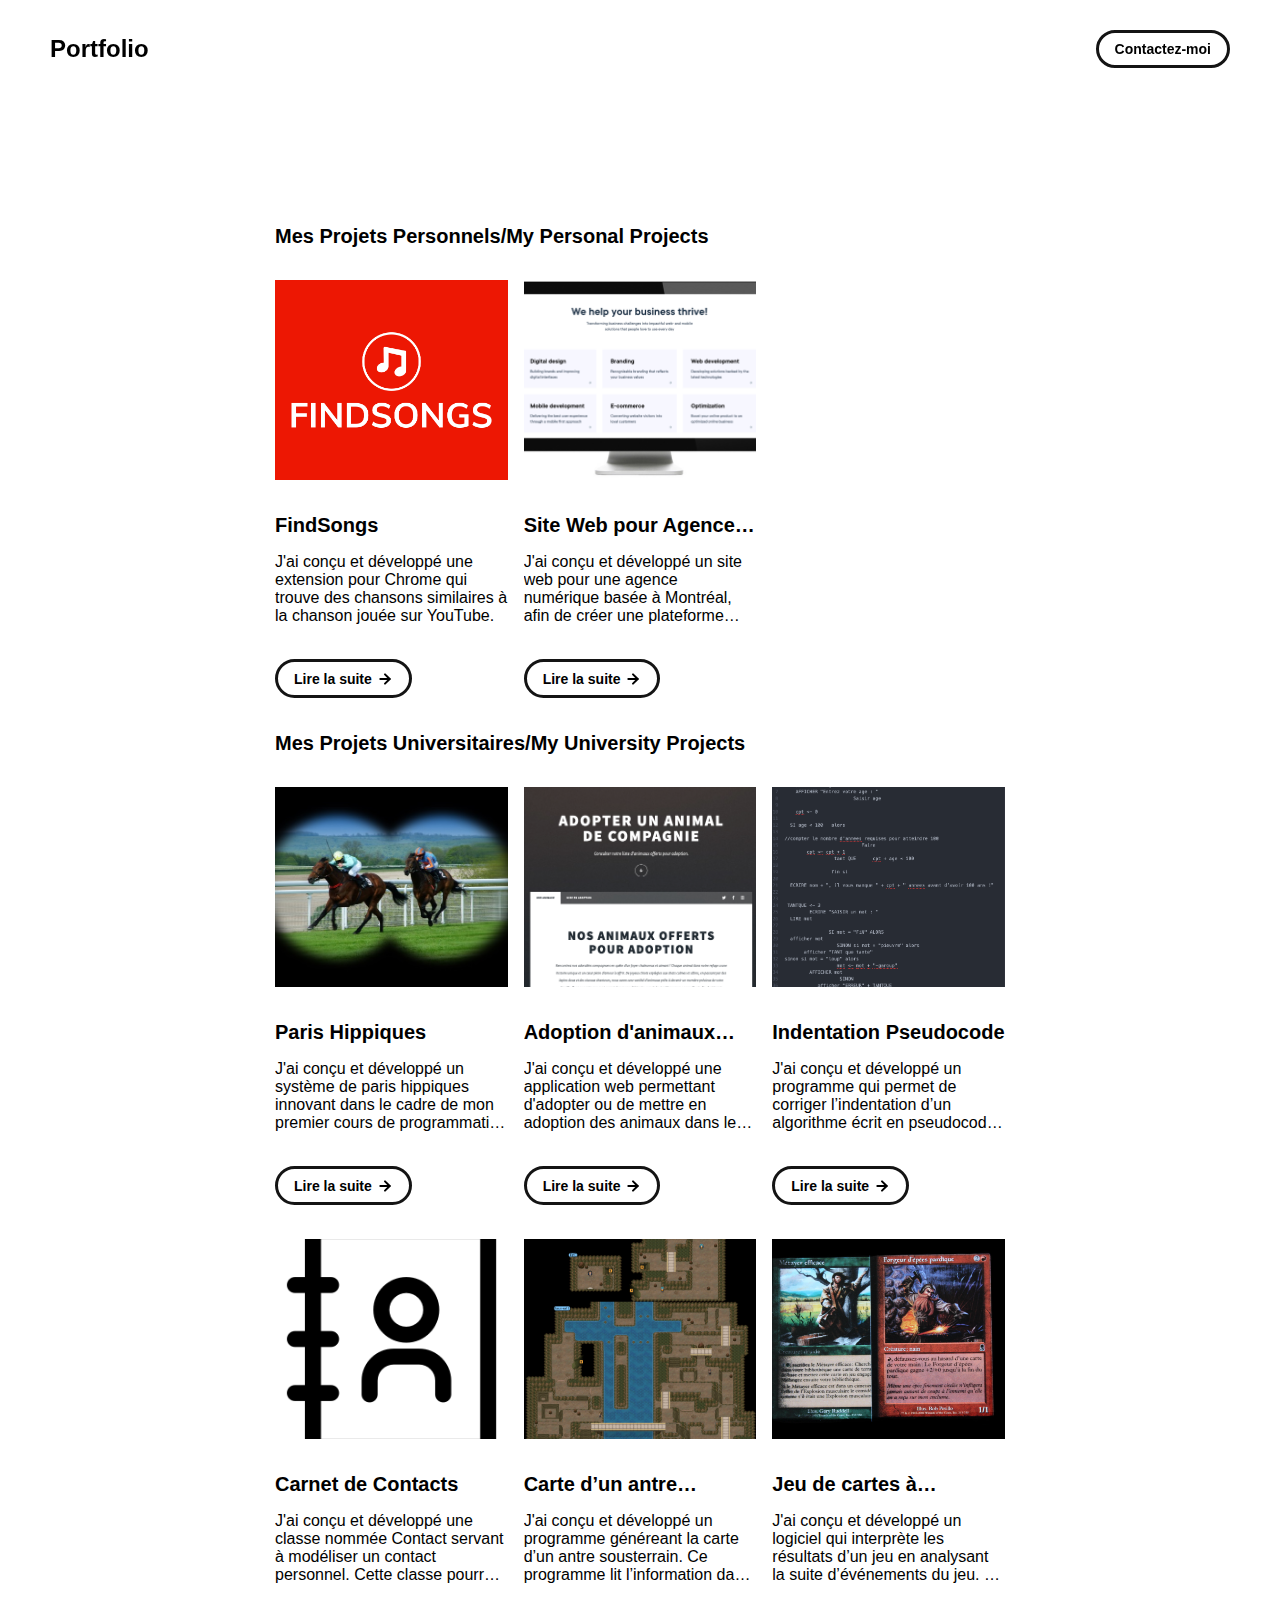
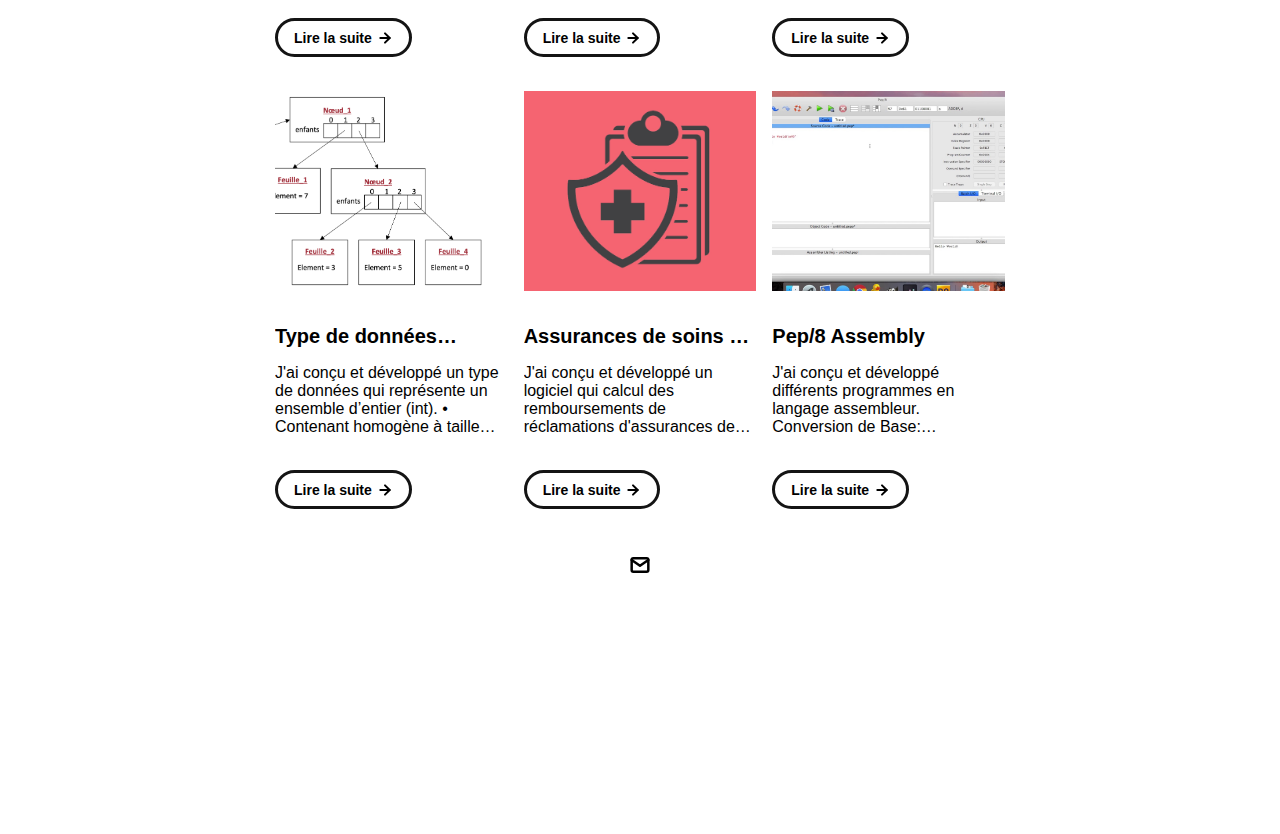
<file: index.html>
<!DOCTYPE html>
<html lang="en">
	<head>
		<meta charset="utf-8">

    <link rel="icon" href="./assets/images/1311.png" />
		<title>Imad's Portfolio</title>
    <meta name="description" content="Imad">
    <meta name="viewport" content="width=device-width, initial-scale=1" />

		<link rel="stylesheet" href="./css/layout.css">
    <link rel="stylesheet" href="./css/typography.css">
    <link rel="stylesheet" href="./css/utilities.css">

		<script defer src="./js/script.js"></script>
	</head>
	<body>
    <!-- NAVBAR -->
    <div class="navbar">
      <a class="nav-title-link" href="./index.html">
        <span class="nav-title">Portfolio</span>
        <a class="button" href="mailto:imad.shakerr@gmail.com">
          <span class="button-text">Contactez-moi</span>
        </a>
      </a>
    </div>

    <!-- MAIN PAGE CONTENT -->
    <div id="main-content">


      <!-- PROJECTS SCHOOL/ MY WORK SECTION -->
      <div id="my-personal-work-section">
        <span class="subheader-text">Mes Projets Personnels/My Personal Projects</span>
        <a href="#my-personal-work-section"></a>


        <div class="projects-container">
          <div class="project-card">
            <img src="./assets/images/findsongs-logo.png" class="project-image">
            <div class="project-card-text-container">
              <div class="subheader-text project-title">FindSongs</div>
              <div class="body-text project-card-text">J'ai conçu et développé une extension pour Chrome qui trouve des chansons similaires à la chanson jouée sur YouTube.
              </div>
            </div>
            <a class="button" href="./project-pages/FindSongs.html">
              <span class="button-text">Lire la suite</span>
              <image src="./assets/icons/arrow-right.svg" class="right-arrow-icon"/>
            </a>
          </div>

          <div class="project-card">
            <img src="./assets/images/desktopversion.png" class="project-image">
            <div class="project-card-text-container">
              <div class="subheader-text project-title">Site Web pour Agence Web</div>
              <div class="body-text project-card-text">J'ai conçu et développé un site web pour une agence numérique basée à Montréal, afin de créer une plateforme intuitive et réactive, tout en respectant les besoins spécifiques du client en termes d'UX/UI et de performance.
              </div>
            </div>
            <a class="button" href="./project-pages/WebAgency.html">
              <span class="button-text">Lire la suite</span>
              <image src="./assets/icons/arrow-right.svg" class="right-arrow-icon"/>
            </a>
          </div>

      <!-- PROJECTS SCHOOL/ MY WORK SECTION -->
      <div id="my-work-section">
        <span class="subheader-text">Mes Projets Universitaires/My University Projects</span>
        <!-- Link to scroll to the section -->
        <a href="#my-work-section"></a>

        <div class="projects-container">
          <div class="project-card">
            <img src="./assets/images/desktop.jpeg" class="project-image">
            <div class="project-card-text-container">
              <div class="subheader-text project-title">Paris Hippiques</div>
              <div class="body-text project-card-text">J'ai conçu et développé un système de paris hippiques innovant dans le cadre de mon premier cours de programmation (INF1120).
              </div>
            </div>
            <a class="button" href="./project-pages/project-template.html">
              <span class="button-text">Lire la suite</span>
              <image src="./assets/icons/arrow-right.svg" class="right-arrow-icon"/>
            </a>
          </div>
          <div class="project-card">
            <img src="./assets/images/main%20page.png" class="project-image">
            <div class="project-card-text-container">
              <div class="subheader-text project-title">Adoption d'animaux Web App</div>
              <div class="body-text project-card-text">J'ai conçu et développé une application web permettant d'adopter ou de mettre en adoption des animaux dans le cadre de mon cours 'Introduction à la programmation Web'.
              </div>
            </div>
            <a class="button" href="./project-pages/project-template8.html">
              <span class="button-text">Lire la suite</span>
              <image src="./assets/icons/arrow-right.svg" class="right-arrow-icon"/>
            </a>
          </div>
          <div class="project-card">
            <img src="./assets/images/code.jpeg" class="project-image">
            <div class="project-card-text-container">
              <div class="subheader-text project-title">Indentation Pseudocode</div>
              <div class="body-text project-card-text">J'ai conçu et développé un programme qui permet de corriger l’indentation d’un algorithme écrit en pseudocode se trouvant dans un fichier texte. De plus, le programme permet de formater, soit en majuscules, soit en minuscules, tous les mots réservés du langage pseudocode.</div>
            </div>
            <a class="button" href="./project-pages/project-template1.html">
              <span class="button-text">Lire la suite</span>
              <image src="./assets/icons/arrow-right.svg" class="right-arrow-icon"/>
            </a>
          </div>
          <div class="project-card">
            <img src="./assets/images/sketchbook.jpeg" class="project-image">
            <div class="project-card-text-container">
              <div class="subheader-text project-title">Carnet de Contacts</div>
              <div class="body-text project-card-text">J'ai conçu et développé une classe nommée Contact servant à modéliser un contact personnel. Cette classe pourrait éventuellement servir dans une application de gestion d'un carnet de contacts personnels où l'on pourrait ajouter/supprimer/modifier des contacts, etc.</div>
            </div>
            <a class="button" href="./project-pages/project-template2.html">
              <span class="button-text">Lire la suite</span>
              <image src="./assets/icons/arrow-right.svg" class="right-arrow-icon"/>
            </a>
          </div>
          <div class="project-card">
            <img src="./assets/images/antre.jpeg" class="project-image">
            <div class="project-card-text-container">
              <div class="subheader-text project-title">Carte d’un antre sousterrain</div>
              <div class="body-text project-card-text">J'ai conçu et développé un programme généreant la carte d’un antre sousterrain. Ce programme lit l’information dans un fichier décrivant la taille des pièces à placer dans le sousterrain et ensuite place ces pièces aléatoirement. Le résultat est affiché à l’écran, à l’aide de caractères.</div>
            </div>
            <a class="button" href="./project-pages/project-template3.html">
              <span class="button-text">Lire la suite</span>
              <image src="./assets/icons/arrow-right.svg" class="right-arrow-icon"/>
            </a>
          </div>
          <div class="project-card">
            <img src="./assets/images/cartes.jpeg" class="project-image">
            <div class="project-card-text-container">
              <div class="subheader-text project-title">Jeu de cartes à collectionner (CCG)</div>
              <div class="body-text project-card-text">J'ai conçu et développé un logiciel qui interprète les résultats d’un jeu en analysant la suite d’événements du jeu. Le logiciel lit une suite d’événements dans un fichier qui décrit une partie d’un jeu de cartes de type CCG.</div>
            </div>
            <a class="button" href="./project-pages/project-template4.html">
              <span class="button-text">Lire la suite</span>
              <image src="./assets/icons/arrow-right.svg" class="right-arrow-icon"/>
            </a>
          </div>
          <div class="project-card">
            <img src="./assets/images/tda.jpeg" class="project-image">
            <div class="project-card-text-container">
              <div class="subheader-text project-title">Type de données abstraites, ensemble</div>
              <div class="body-text project-card-text">J'ai conçu et développé un type de données qui représente un ensemble d’entier (int). • Contenant homogène à taille variable.
                o Permet l’insertion et la suppression d’élément.
                • Chaque élément est unique.
                o Il n’y a pas de doublons.
                • Peut être consulté.
                o Taille.
                o Appartenance.
              </div>
            </div>
            <a class="button" href="./project-pages/project-template5.html">
              <span class="button-text">Lire la suite</span>
              <image src="./assets/icons/arrow-right.svg" class="right-arrow-icon"/>
            </a>
          </div>
          <div class="project-card">
            <img src="./assets/images/assurance.jpeg" class="project-image">
            <div class="project-card-text-container">
              <div class="subheader-text project-title">Assurances de soins de santé</div>
              <div class="body-text project-card-text">J'ai conçu et développé un logiciel qui calcul des remboursements de réclamations d'assurances de soins de santé.
              </div>
            </div>
            <a class="button" href="./project-pages/project-template6.html">
              <span class="button-text">Lire la suite</span>
              <image src="./assets/icons/arrow-right.svg" class="right-arrow-icon"/>
            </a>
          </div>
          <div class="project-card">
            <img src="./assets/images/assembly.jpeg" class="project-image">
            <div class="project-card-text-container">
              <div class="subheader-text project-title">Pep/8 Assembly</div>
              <div class="body-text project-card-text">J'ai conçu et développé différents programmes en langage assembleur. Conversion de Base: Conception d'un programme qui fait la conversion d'un nombre entier décimal positif en sa représentation dans une base X. La base spécifiée X peut être entre 2 et 36. Le programme retourne un texte correspondant à la représentation de ce nombre en base spécifiée.
                Carré Magique: Conception d'un programme qui
                a) Lit un nombre n : taille de matrice n x n. Valide n : une valeur positive de 2 à 10.
                b) Saisit les valeurs de 1 à n dans un ordre quelconque. L’ordre d’entrée des valeurs définie le positionnement des valeurs dans le carré.
                c) Vérifie si le carré avec les valeurs saisies représente le carré magique
              </div>
            </div>
            <a class="button" href="./project-pages/project-template7.html">
              <span class="button-text">Lire la suite</span>
              <image src="./assets/icons/arrow-right.svg" class="right-arrow-icon"/>
            </a>
          </div>
        </div>
      </div>
    </div>

    <!-- FOOTER -->
    <div id="footer">
      <a class="icon-link" href="mailto:imad.shakerr@gmail.com">
        <image src="./assets/icons/mail.svg" class="footer-icon"/>
      </a>
    </div>

	</body>
</html>
</file>
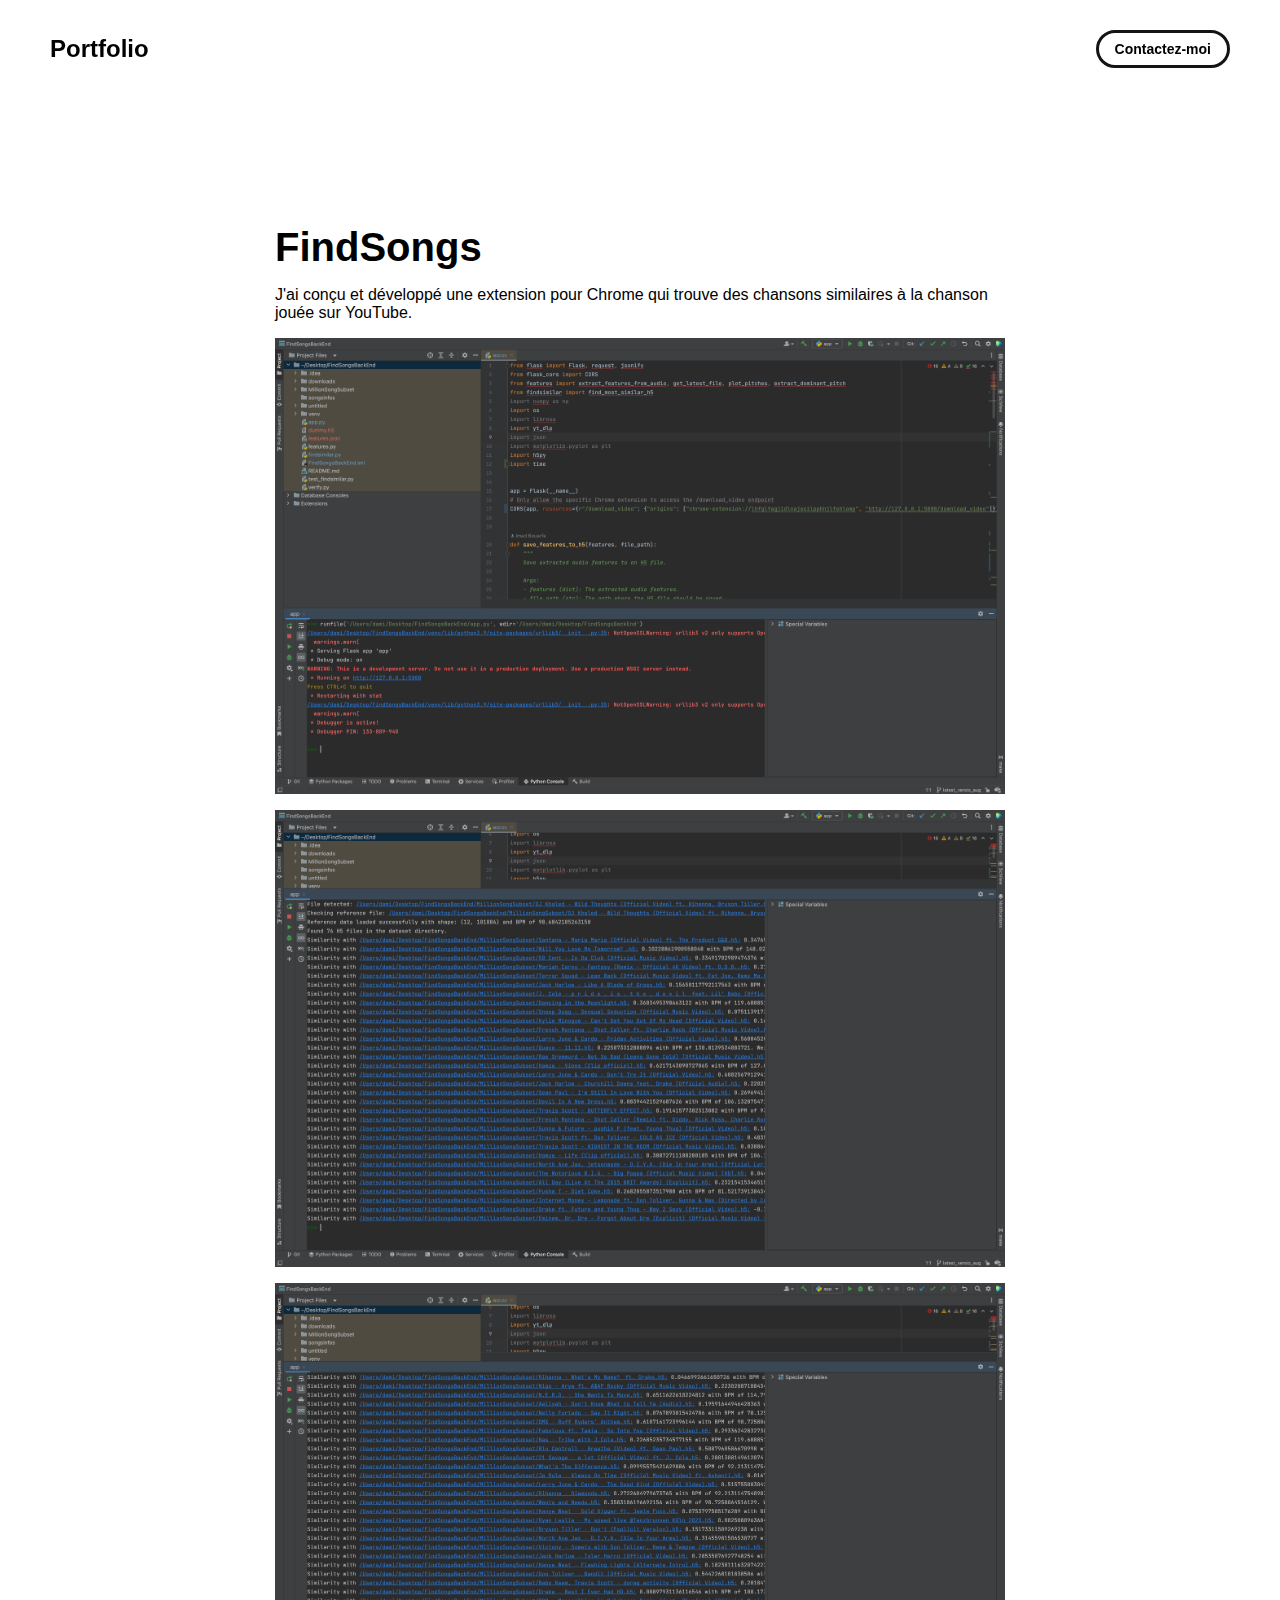
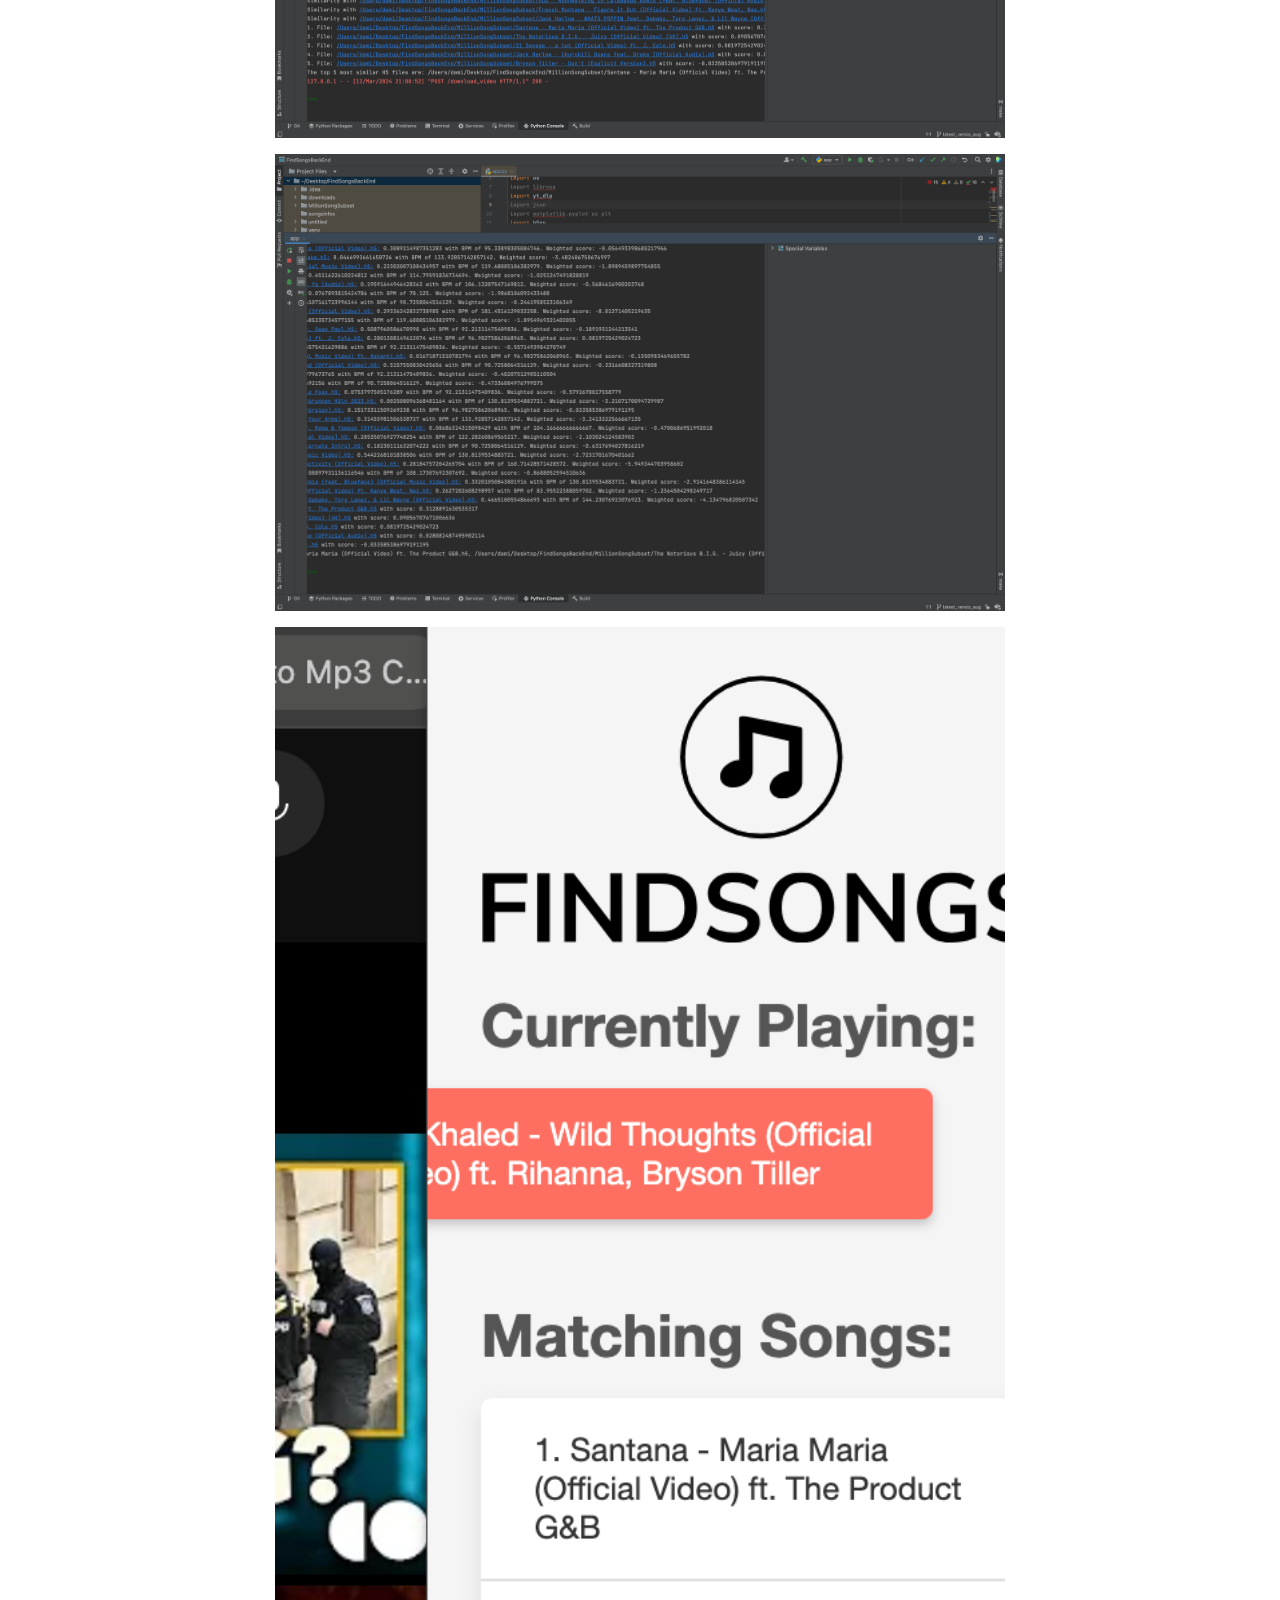
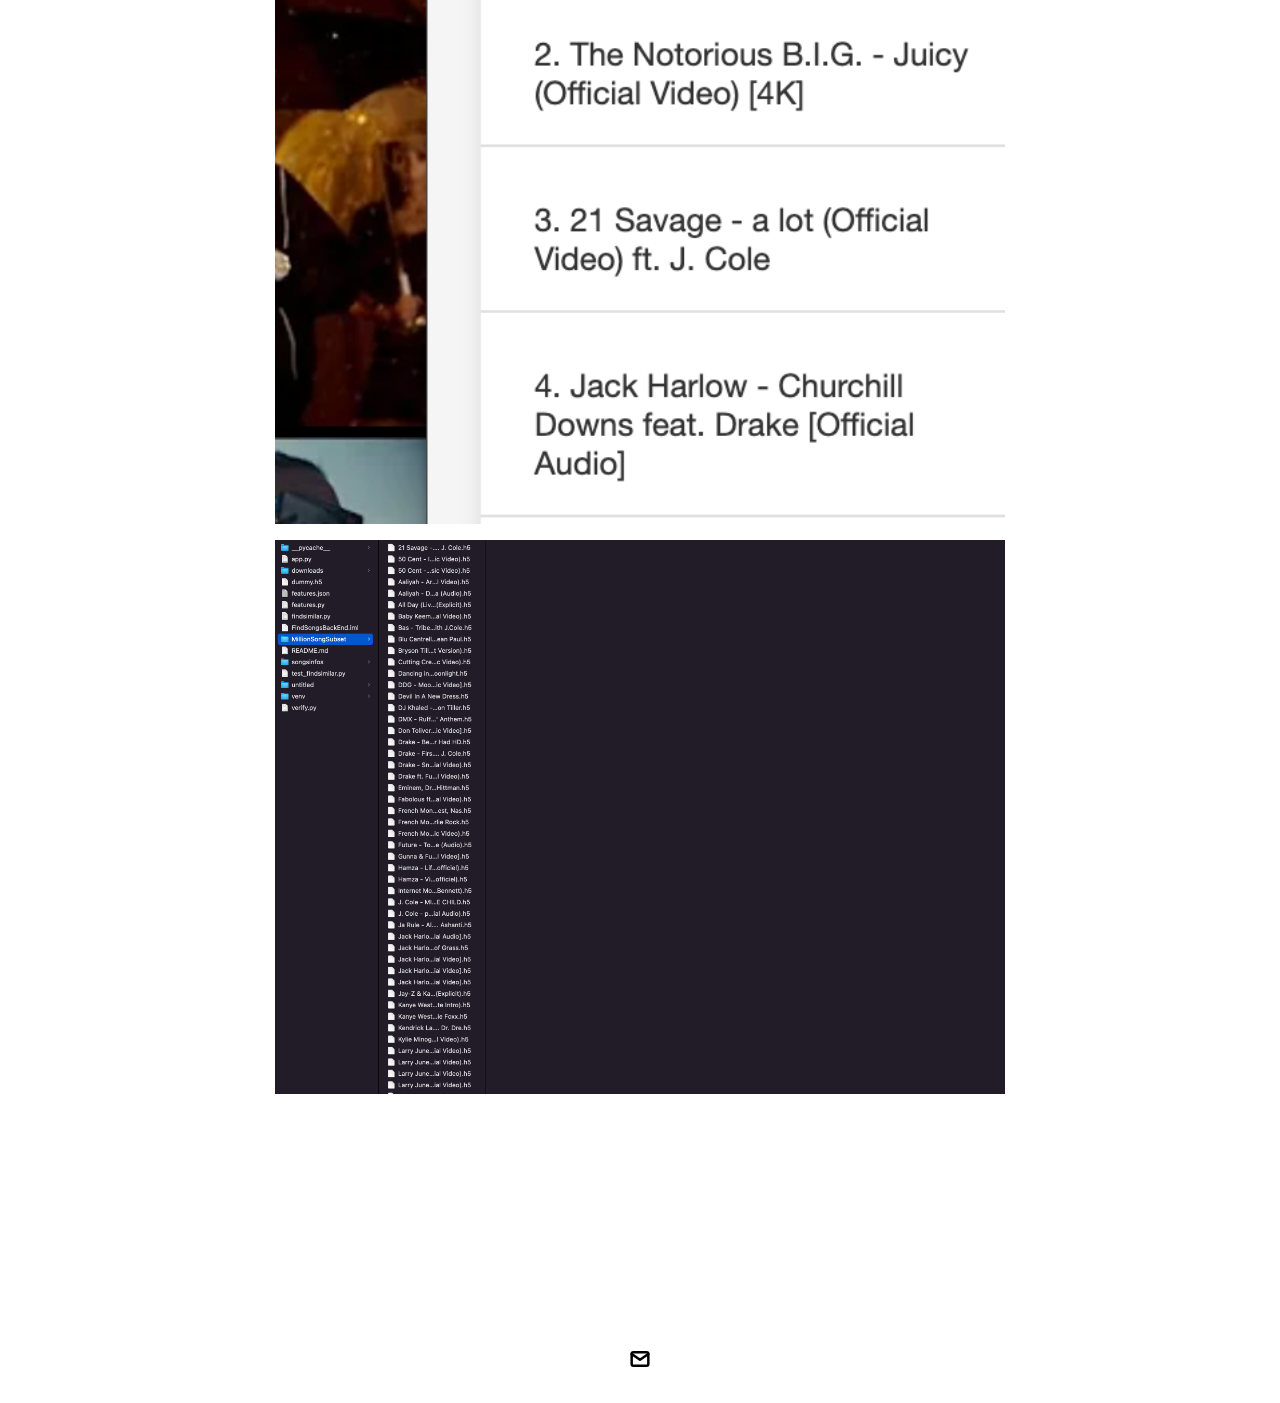
<file: project-pages/FindSongs.html>
<!DOCTYPE html>
<html lang="en">
<head>
    <meta charset="utf-8">
    <link rel="icon" href="../assets/images/1311.png" />
    <title>Imad's Projects</title>
    <meta name="description" content="Imad">
    <meta name="viewport" content="width=device-width, initial-scale=1" />

    <link rel="stylesheet" href="../css/layout.css">
    <link rel="stylesheet" href="../css/typography.css">
    <link rel="stylesheet" href="../css/utilities.css">

    <script defer src="../js/script.js"></script>
</head>
<body>
<!-- NAVBAR -->
<div class="navbar">
    <a class="nav-title-link" href="../index.html">
        <span class="nav-title">Portfolio</span>
        <a class="button" href="mailto:imad.shakerr@gmail.com">
            <span class="button-text">Contactez-moi</span>
        </a>
    </a>
</div>

<!-- MAIN PAGE CONTENT -->
<div id="main-content">

    <!-- PROJECT HEADER -->
    <div id="project-header">
        <div class="main-title">FindSongs</div>
        <div class="body-text">J'ai conçu et développé une extension pour Chrome qui trouve des chansons similaires à la chanson jouée sur YouTube.</div>
        <image class="project-header-image" src="../assets/images/buildup.png">
        <image class="project-header-image" src="../assets/images/finding songs.png">
        <image class="project-header-image" src="../assets/images/finding top 5 match.png">
        <image class="project-header-image" src="../assets/images/finding similarities data.png">
        <image class="project-header-image" src="../assets/images/Extension Updated.png">
        <image class="project-header-image" src="../assets/images/songs library info.png">


    </div>

</div>

<!-- FOOTER -->
<div id="footer">
    <a class="icon-link" href="mailto:imad.shakerr@gmail.com">
        <image src="../assets/icons/mail.svg" class="footer-icon"/>
    </a>
</div>

</body>
</html>
</file>
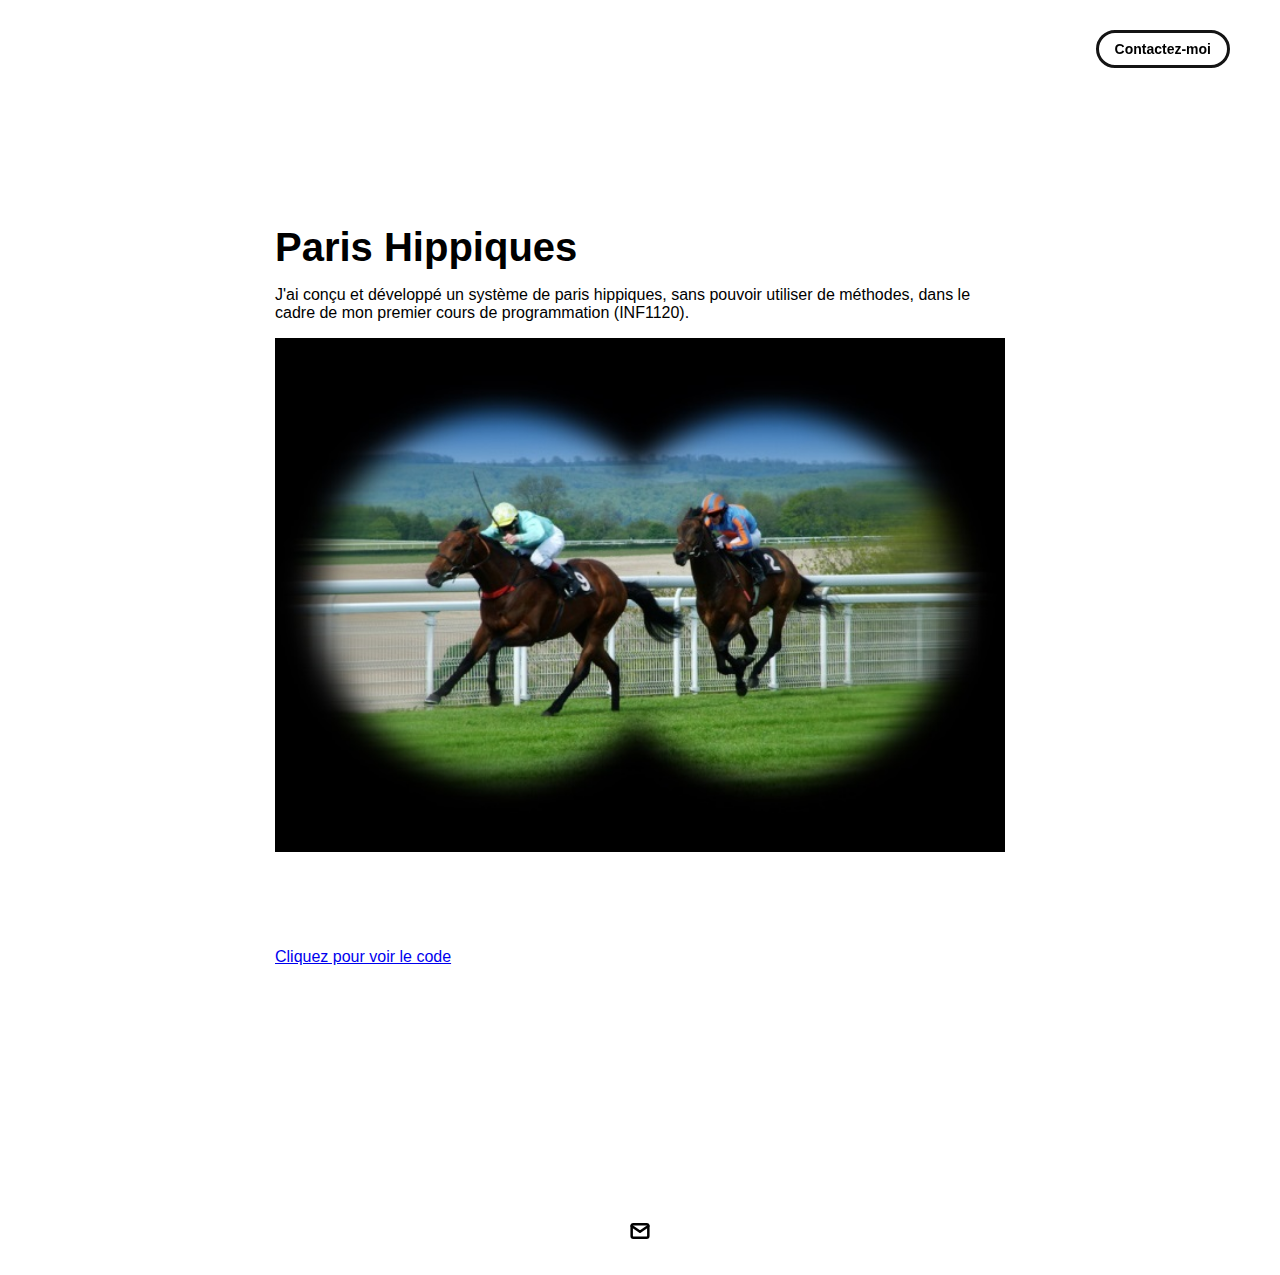
<file: project-pages/project-template.html>
<!DOCTYPE html>
<html lang="en">
	<head>
		<meta charset="utf-8">
     <link rel="icon" href="../assets/images/1311.png" />
     <title>Imad's Projects</title>
    <meta name="description" content="Imad">
    <meta name="viewport" content="width=device-width, initial-scale=1" />

		<link rel="stylesheet" href="../css/layout.css">
    <link rel="stylesheet" href="../css/typography.css">
    <link rel="stylesheet" href="../css/utilities.css">

		<script defer src="../js/script.js"></script>
	</head>
	<body>
    <!-- NAVBAR -->
    <div class="navbar">
      <a class="nav-title-link" href="../index.html">
        <a class="button" href="mailto:imad.shakerr@gmail.com">
          <span class="button-text">Contactez-moi</span>
        </a>
      </a>
    </div>

    <!-- MAIN PAGE CONTENT -->
    <div id="main-content">

      <!-- PROJECT HEADER -->
      <div id="project-header">
        <div class="main-title">Paris Hippiques</div>
        <div class="body-text">J'ai conçu et développé un système de paris hippiques, sans pouvoir utiliser de méthodes, dans le cadre de mon premier cours de programmation (INF1120).</div>
        <image class="project-header-image" src="../assets/images/desktop.jpeg">
      </div>

      <!-- PROJECT DETAILS -->
      <div id="project-details">
          <a href="https://github.com/imadshaker/Paris-Hippiques">Cliquez pour voir le code</a>
      </div>

    </div>

    <!-- FOOTER -->
    <div id="footer">
      <a class="icon-link" href="mailto:imad.shakerr@gmail.com">
        <image src="../assets/icons/mail.svg" class="footer-icon"/>
      </a>
    </div>

	</body>
</html>
</file>
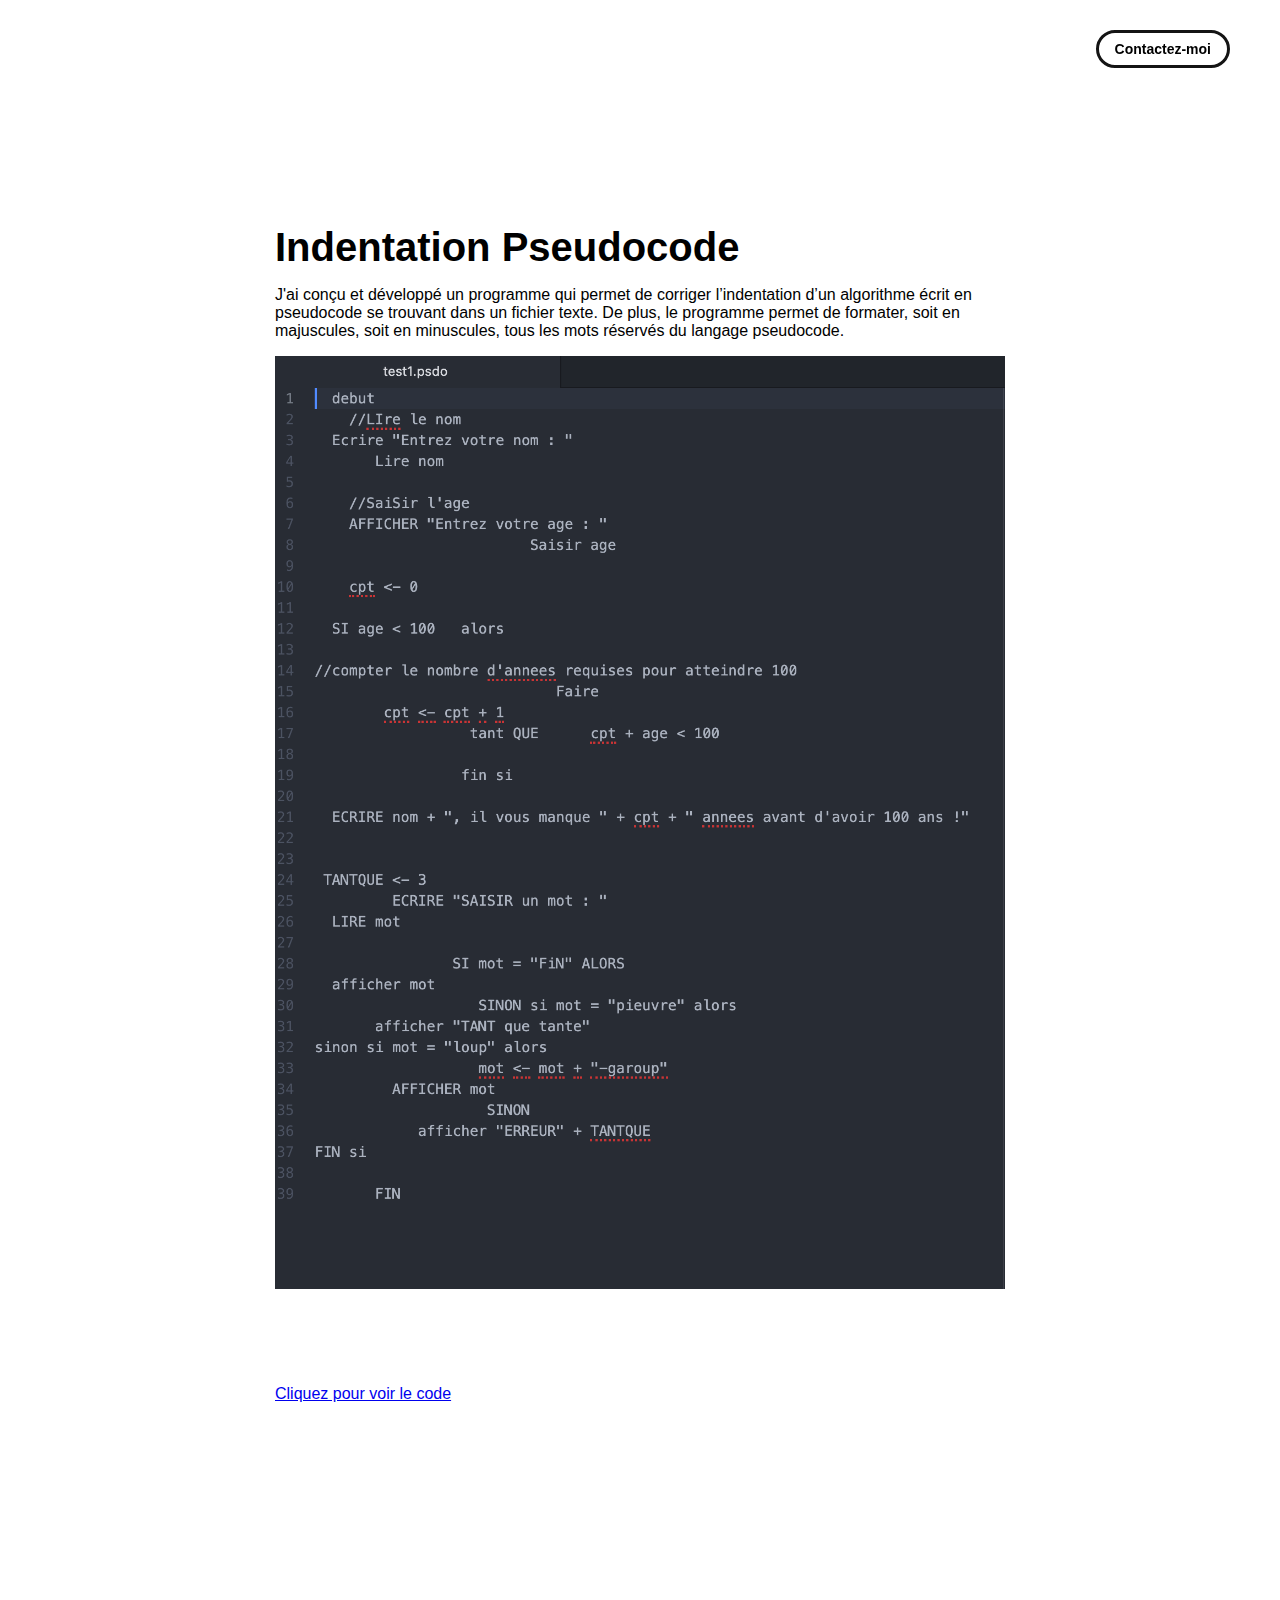
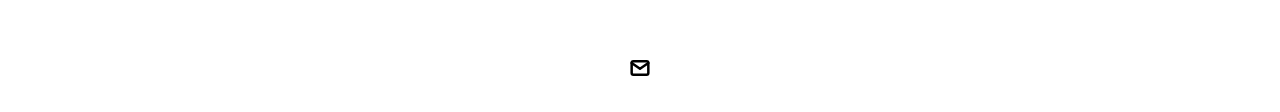
<file: project-pages/project-template1.html>
<!DOCTYPE html>
<html lang="en">
	<head>
		<meta charset="utf-8">
     <link rel="icon" href="../assets/images/1311.png" />
     <title>Imad's Projects</title>
    <meta name="description" content="Imad">
    <meta name="viewport" content="width=device-width, initial-scale=1" />

		<link rel="stylesheet" href="../css/layout.css">
    <link rel="stylesheet" href="../css/typography.css">
    <link rel="stylesheet" href="../css/utilities.css">

		<script defer src="../js/script.js"></script>
	</head>
	<body>
    <!-- NAVBAR -->
    <div class="navbar">
      <a class="nav-title-link" href="../index.html">
        <a class="button" href="mailto:imad.shakerr@gmail.com">
          <span class="button-text">Contactez-moi</span>
        </a>
      </a>
    </div>

    <!-- MAIN PAGE CONTENT -->
    <div id="main-content">

      <!-- PROJECT HEADER -->
      <div id="project-header">
        <div class="main-title">Indentation Pseudocode</div>
        <div class="body-text">J'ai conçu et développé un programme qui permet de corriger l’indentation d’un algorithme écrit en pseudocode se trouvant dans un fichier texte. De plus, le programme permet de formater, soit en majuscules, soit en minuscules, tous les mots réservés du langage pseudocode.</div>
        <image class="project-header-image" src="../assets/images/code.jpeg">
      </div>

      <!-- PROJECT DETAILS -->
        <div id="project-details">
            <a href="https://github.com/imadshaker/Indentation-Pseudocode">Cliquez pour voir le code</a>
        </div>


    </div>

    <!-- FOOTER -->
    <div id="footer">
      <a class="icon-link" href="mailto:imad.shakerr@gmail.com">
        <image src="../assets/icons/mail.svg" class="footer-icon"/>
      </a>
    </div>

	</body>
</html>
</file>
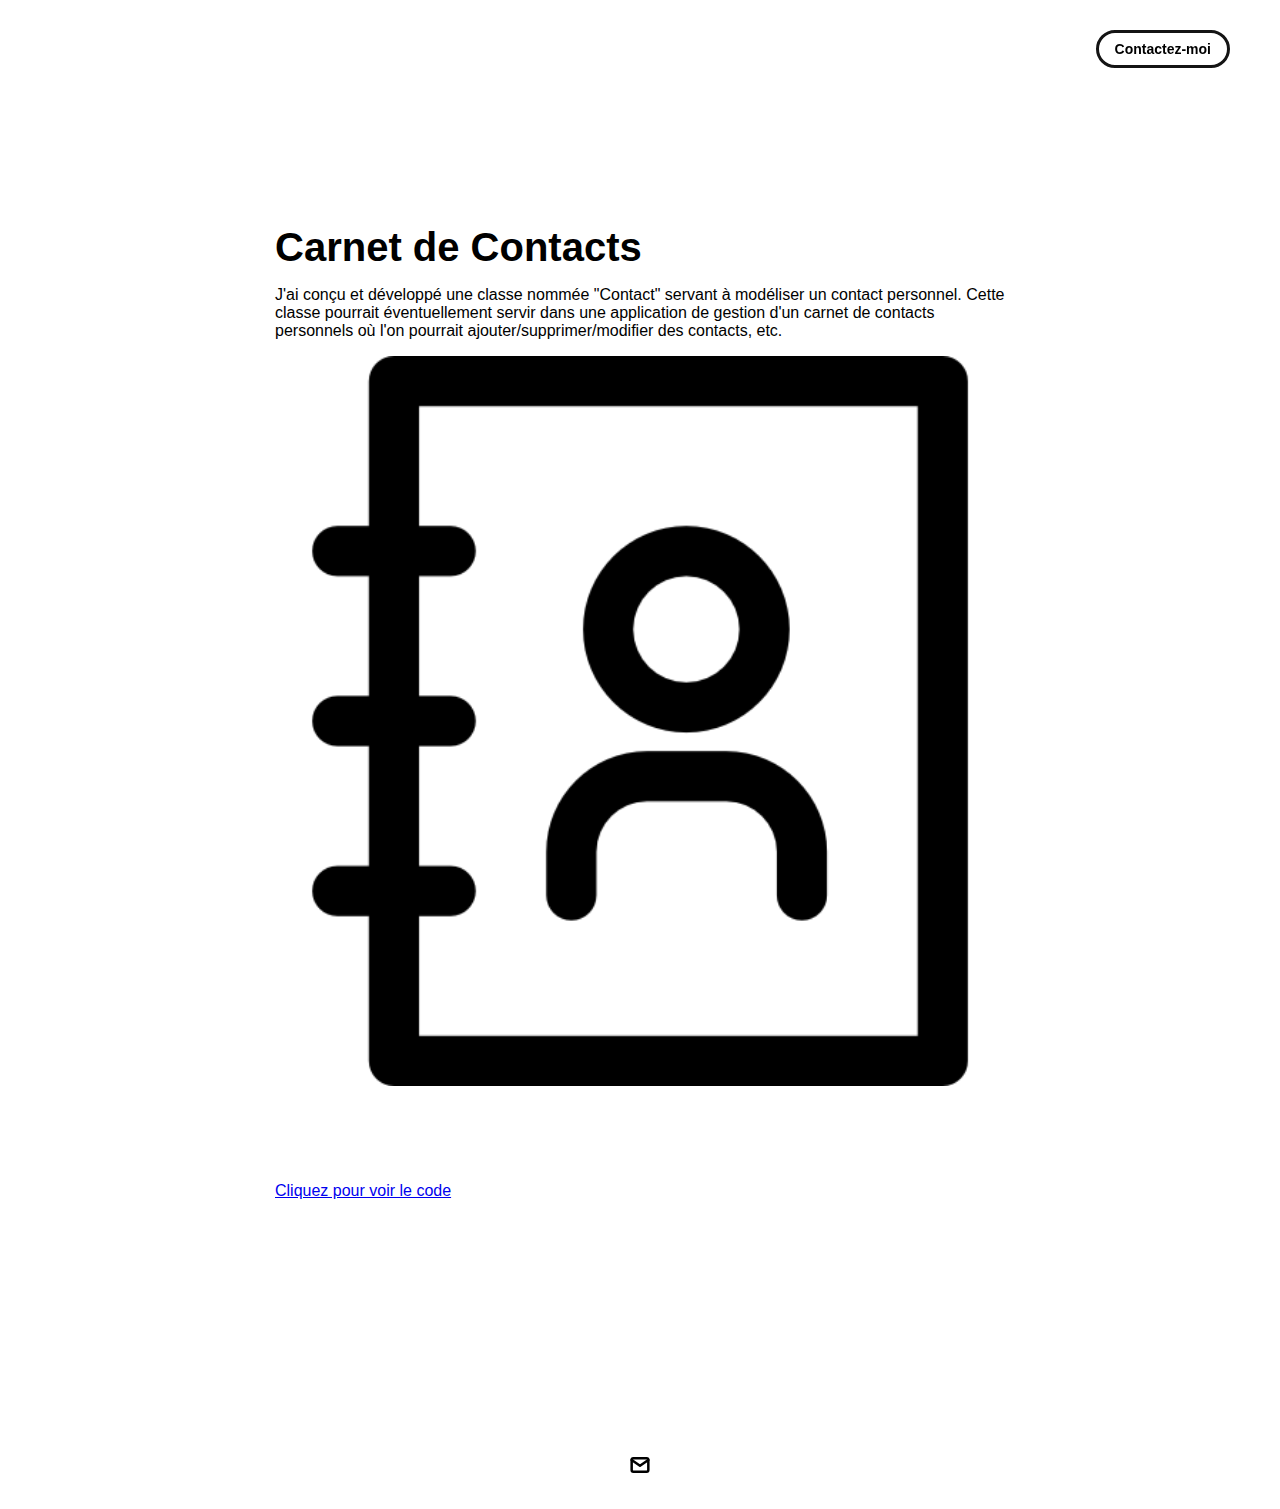
<file: project-pages/project-template2.html>
<!DOCTYPE html>
<html lang="en">
	<head>
		<meta charset="utf-8">
     <link rel="icon" href="../assets/images/1311.png" />
     <title>Imad's Projects</title>
    <meta name="description" content="Imad">
    <meta name="viewport" content="width=device-width, initial-scale=1" />

		<link rel="stylesheet" href="../css/layout.css">
    <link rel="stylesheet" href="../css/typography.css">
    <link rel="stylesheet" href="../css/utilities.css">

		<script defer src="../js/script.js"></script>
	</head>
	<body>
    <!-- NAVBAR -->
    <div class="navbar">
      <a class="nav-title-link" href="../index.html">
        <a class="button" href="mailto:imad.shakerr@gmail.com">
          <span class="button-text">Contactez-moi</span>
        </a>
      </a>
    </div>

    <!-- MAIN PAGE CONTENT -->
    <div id="main-content">

      <!-- PROJECT HEADER -->
      <div id="project-header">
        <div class="main-title">Carnet de Contacts</div>
        <div class="body-text">J'ai conçu et développé une classe nommée "Contact" servant à modéliser un contact personnel. Cette classe pourrait éventuellement servir dans une application de gestion d'un carnet de contacts personnels où l'on pourrait ajouter/supprimer/modifier des contacts, etc.</div>
        <image class="project-header-image" src="../assets/images/sketchbook.jpeg">
      </div>

      <!-- PROJECT DETAILS -->
        <div id="project-details">
            <a href="https://github.com/imadshaker/Carnet-de-Contacts">Cliquez pour voir le code</a>
        </div>


    </div>

    <!-- FOOTER -->
    <div id="footer">
      <a class="icon-link" href="mailto:imad.shakerr@gmail.com">
        <image src="../assets/icons/mail.svg" class="footer-icon"/>
      </a>
    </div>

	</body>
</html>
</file>
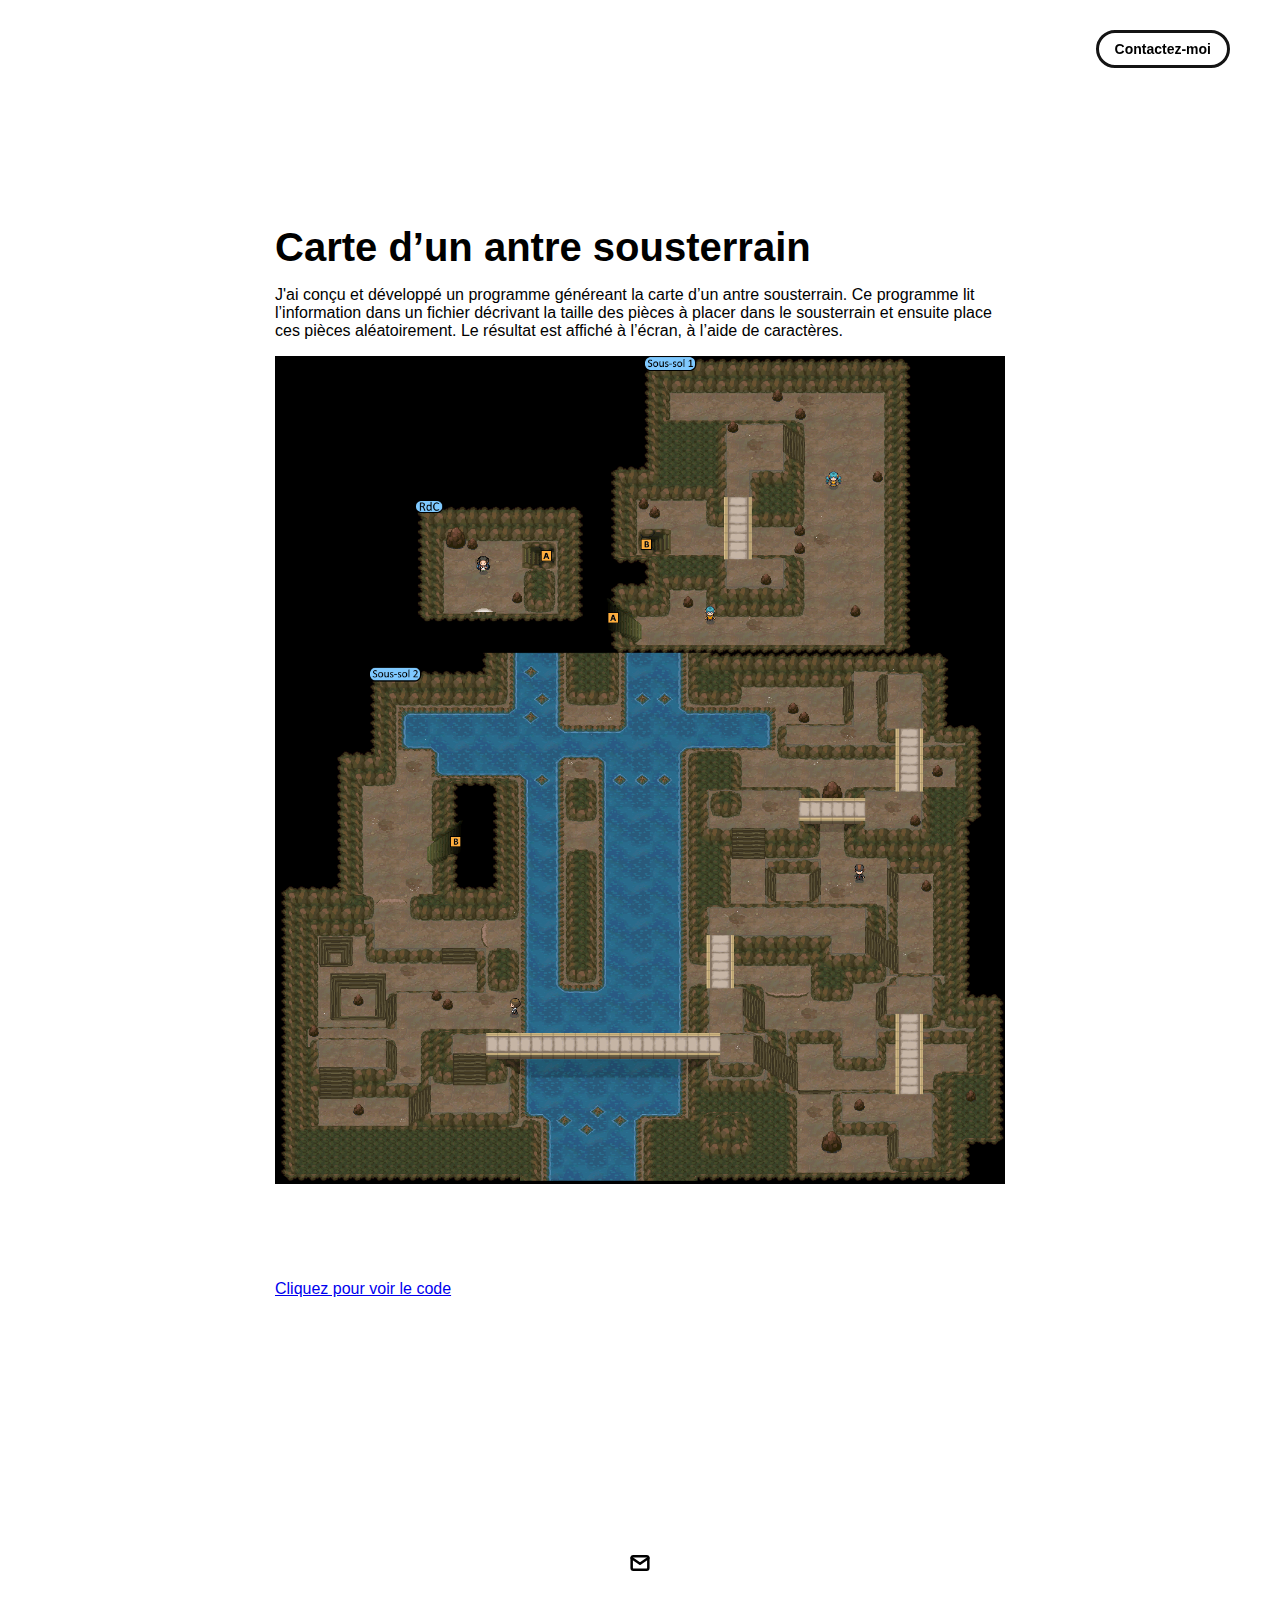
<file: project-pages/project-template3.html>
<!DOCTYPE html>
<html lang="en">
	<head>
		<meta charset="utf-8">
     <link rel="icon" href="../assets/images/1311.png" />
     <title>Imad's Projects</title>
    <meta name="description" content="Imad">
    <meta name="viewport" content="width=device-width, initial-scale=1" />

		<link rel="stylesheet" href="../css/layout.css">
    <link rel="stylesheet" href="../css/typography.css">
    <link rel="stylesheet" href="../css/utilities.css">

		<script defer src="../js/script.js"></script>
	</head>
	<body>
    <!-- NAVBAR -->
    <div class="navbar">
      <a class="nav-title-link" href="../index.html">
        <a class="button" href="mailto:imad.shakerr@gmail.com">
          <span class="button-text">Contactez-moi</span>
        </a>
      </a>
    </div>

    <!-- MAIN PAGE CONTENT -->
    <div id="main-content">

      <!-- PROJECT HEADER -->
      <div id="project-header">
        <div class="main-title">Carte d’un antre sousterrain</div>
        <div class="body-text">J'ai conçu et développé un programme généreant la carte d’un antre sousterrain. Ce programme lit l’information dans un fichier décrivant la taille des pièces à placer dans le sousterrain et ensuite place ces pièces aléatoirement. Le résultat est affiché à l’écran, à l’aide de caractères.</div>
        <image class="project-header-image" src="../assets/images/antre.jpeg">
      </div>
        <div id="project-details">
            <a href="https://github.com/imadshaker/Carte-antre-sousterrain">Cliquez pour voir le code</a>
        </div>


    </div>

    <!-- FOOTER -->
    <div id="footer">
      <a class="icon-link" href="mailto:imad.shakerr@gmail.com">
        <image src="../assets/icons/mail.svg" class="footer-icon"/>
      </a>
    </div>

	</body>
</html>
</file>
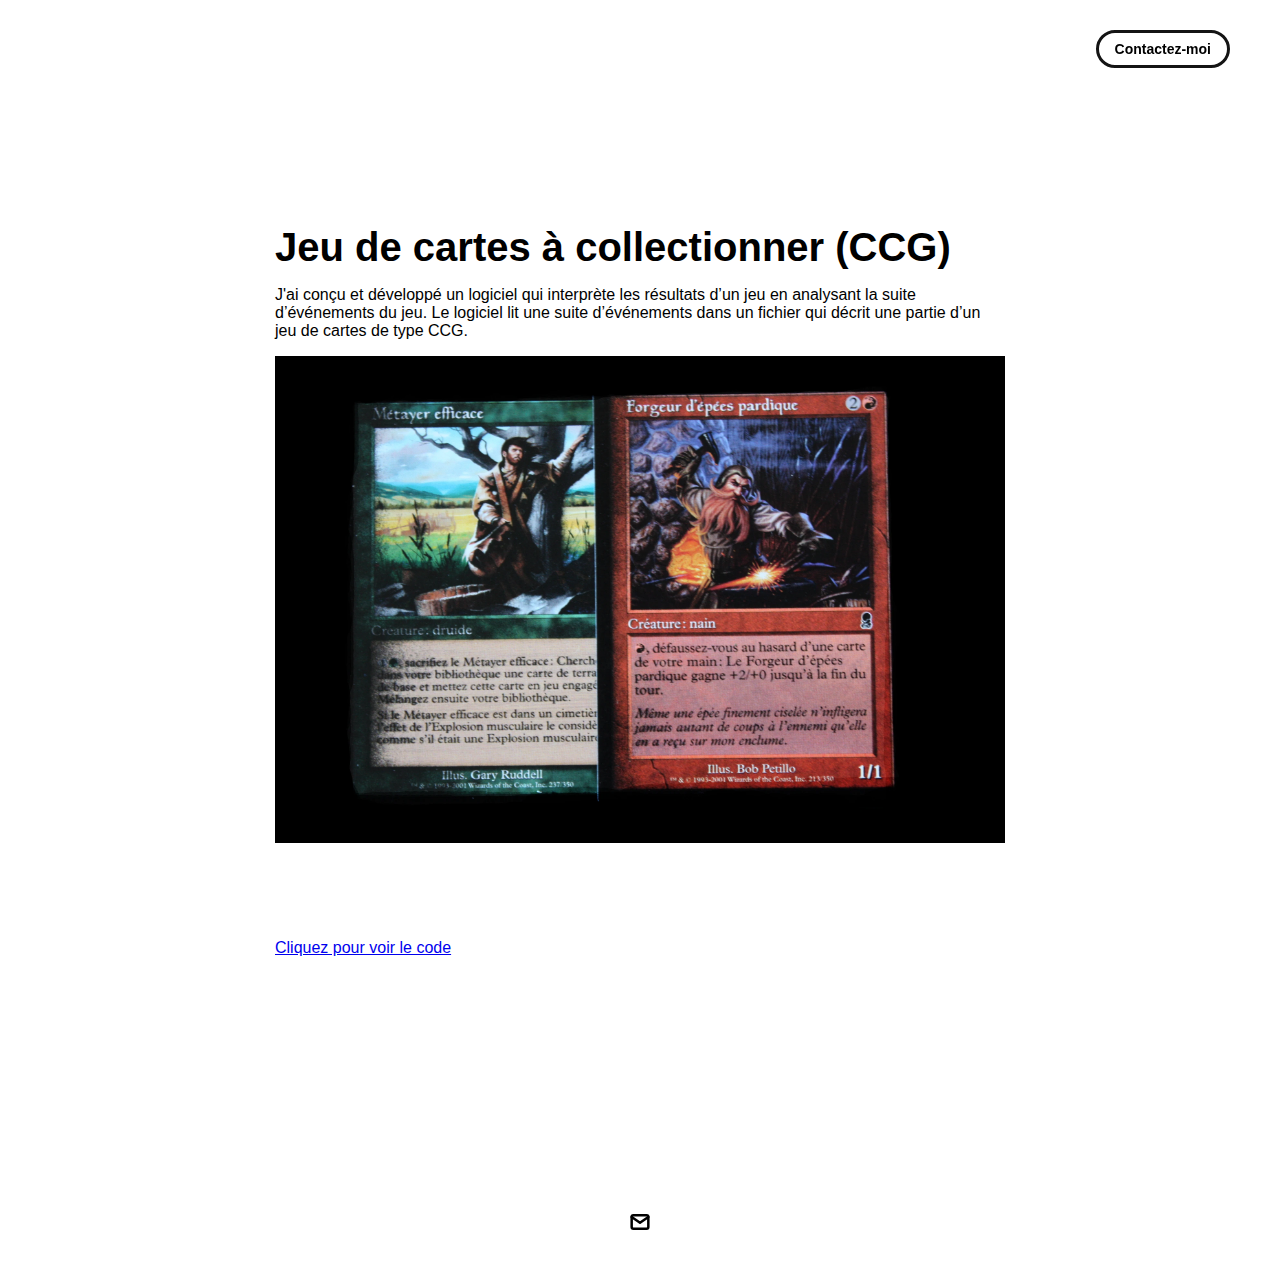
<file: project-pages/project-template4.html>
<!DOCTYPE html>
<html lang="en">
	<head>
		<meta charset="utf-8">
     <link rel="icon" href="../assets/images/1311.png" />
     <title>Imad's Projects</title>
    <meta name="description" content="Imad">
    <meta name="viewport" content="width=device-width, initial-scale=1" />

		<link rel="stylesheet" href="../css/layout.css">
    <link rel="stylesheet" href="../css/typography.css">
    <link rel="stylesheet" href="../css/utilities.css">

		<script defer src="../js/script.js"></script>
	</head>
	<body>
    <!-- NAVBAR -->
    <div class="navbar">
      <a class="nav-title-link" href="../index.html">
        <a class="button" href="mailto:imad.shakerr@gmail.com">
          <span class="button-text">Contactez-moi</span>
        </a>
      </a>
    </div>

    <!-- MAIN PAGE CONTENT -->
    <div id="main-content">

      <!-- PROJECT HEADER -->
      <div id="project-header">
        <div class="main-title">Jeu de cartes à collectionner (CCG)</div>
        <div class="body-text">J'ai conçu et développé un logiciel qui interprète les résultats d’un jeu en analysant la suite d’événements du jeu. Le logiciel lit une suite d’événements dans un fichier qui décrit une partie d’un jeu de cartes de type CCG.</div>
        <image class="project-header-image" src="../assets/images/cartes.jpeg">
      </div>

      <!-- PROJECT DETAILS -->
        <div id="project-details">
            <a href="https://github.com/imadshaker/Jeu-de-cartes">Cliquez pour voir le code</a>
        </div>


    </div>

    <!-- FOOTER -->
    <div id="footer">
      <a class="icon-link" href="mailto:imad.shakerr@gmail.com">
        <image src="../assets/icons/mail.svg" class="footer-icon"/>
      </a>
    </div>

	</body>
</html>
</file>
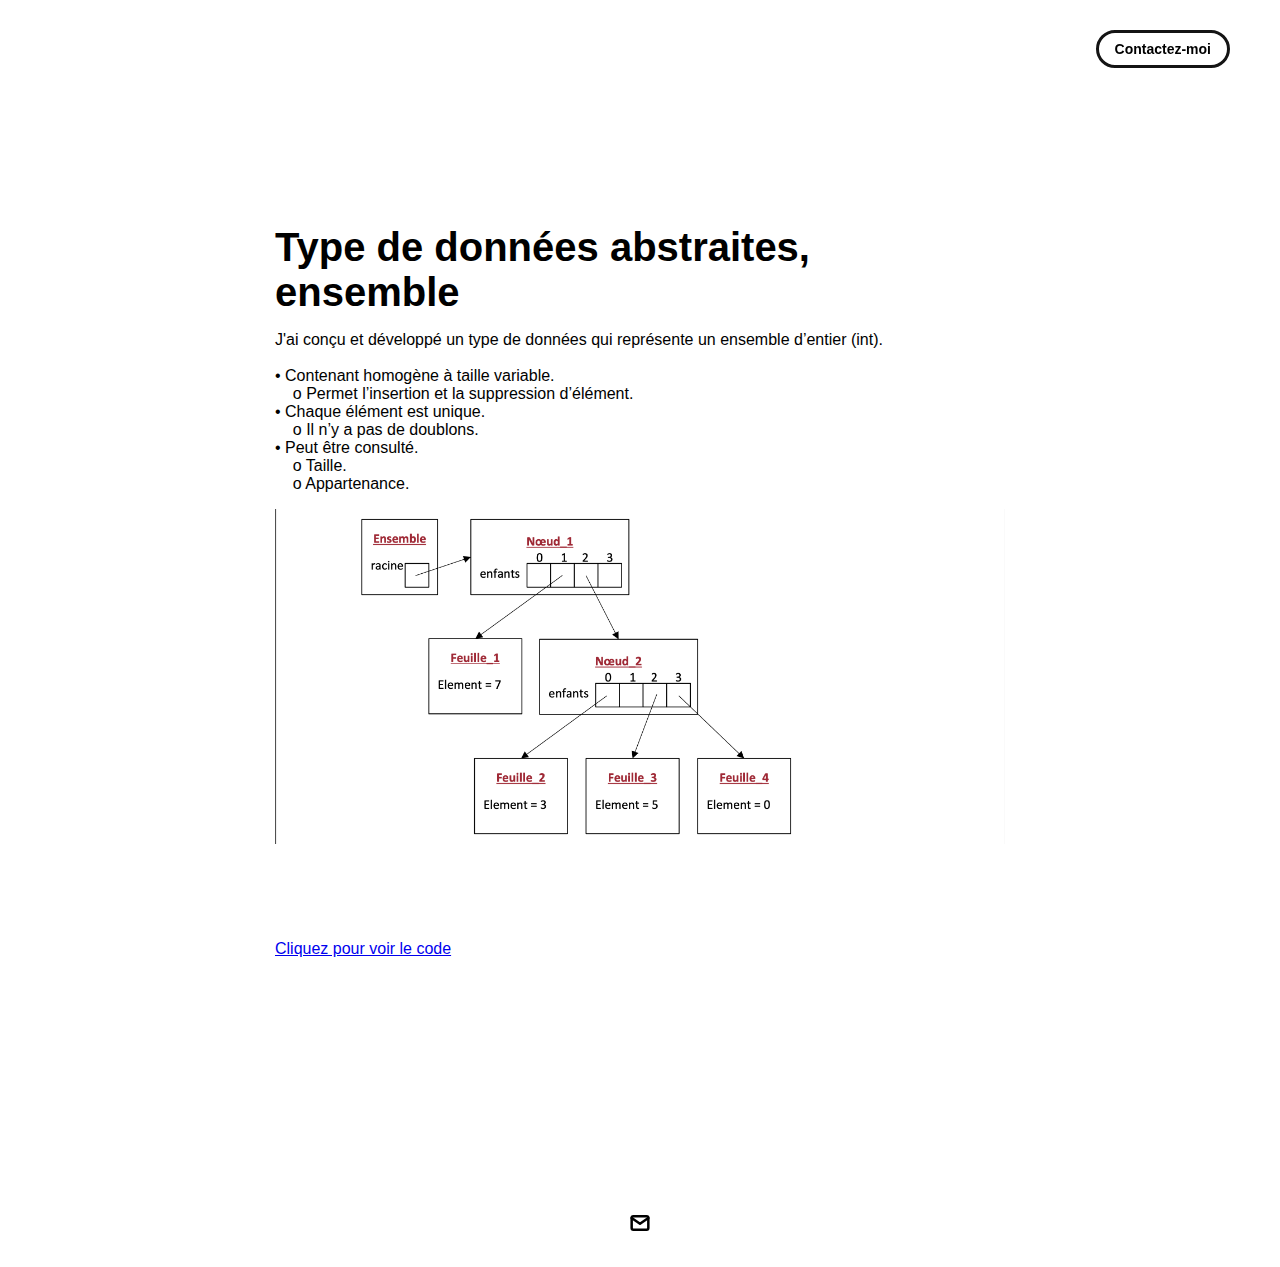
<file: project-pages/project-template5.html>
<!DOCTYPE html>
<html lang="en">
	<head>
    <meta charset="utf-8">
     <link rel="icon" href="../assets/images/1311.png" />
     <title>Imad's Projects</title>
    <meta name="description" content="Imad">
    <meta name="viewport" content="width=device-width, initial-scale=1" />

		<link rel="stylesheet" href="../css/layout.css">
    <link rel="stylesheet" href="../css/typography.css">
    <link rel="stylesheet" href="../css/utilities.css">

		<script defer src="../js/script.js"></script>
	</head>
	<body>
    <!-- NAVBAR -->
    <div class="navbar">
      <a class="nav-title-link" href="../index.html">
        <a class="button" href="mailto:imad.shakerr@gmail.com">
          <span class="button-text">Contactez-moi</span>
        </a>
      </a>
    </div>

    <!-- MAIN PAGE CONTENT -->
    <div id="main-content">

      <!-- PROJECT HEADER -->
      <div id="project-header">
        <div class="main-title">Type de données abstraites, ensemble</div>
        <div class="body-text">J'ai conçu et développé un type de données qui représente un ensemble d’entier (int).
            <br>
            <br> • Contenant homogène à taille variable.</br>
            &nbsp; &nbsp; o Permet l’insertion et la suppression d’élément.
            <br> • Chaque élément est unique.</br>
            &nbsp; &nbsp; o Il n’y a pas de doublons.
            <br> • Peut être consulté.</br>
            &nbsp; &nbsp; o Taille.
            <br>&nbsp; &nbsp; o Appartenance.</br>
        </div>
        <image class="project-header-image" src="../assets/images/tda.jpeg">
      </div>

      <!-- PROJECT DETAILS -->
        <div id="project-details">
            <a href="https://github.com/imadshaker/Type-de-donn-es-abstrait">Cliquez pour voir le code</a>
        </div>


    </div>

    <!-- FOOTER -->
    <div id="footer">
      <a class="icon-link" href="mailto:imad.shakerr@gmail.com">
        <image src="../assets/icons/mail.svg" class="footer-icon"/>
      </a>
    </div>

	</body>
</html>
</file>
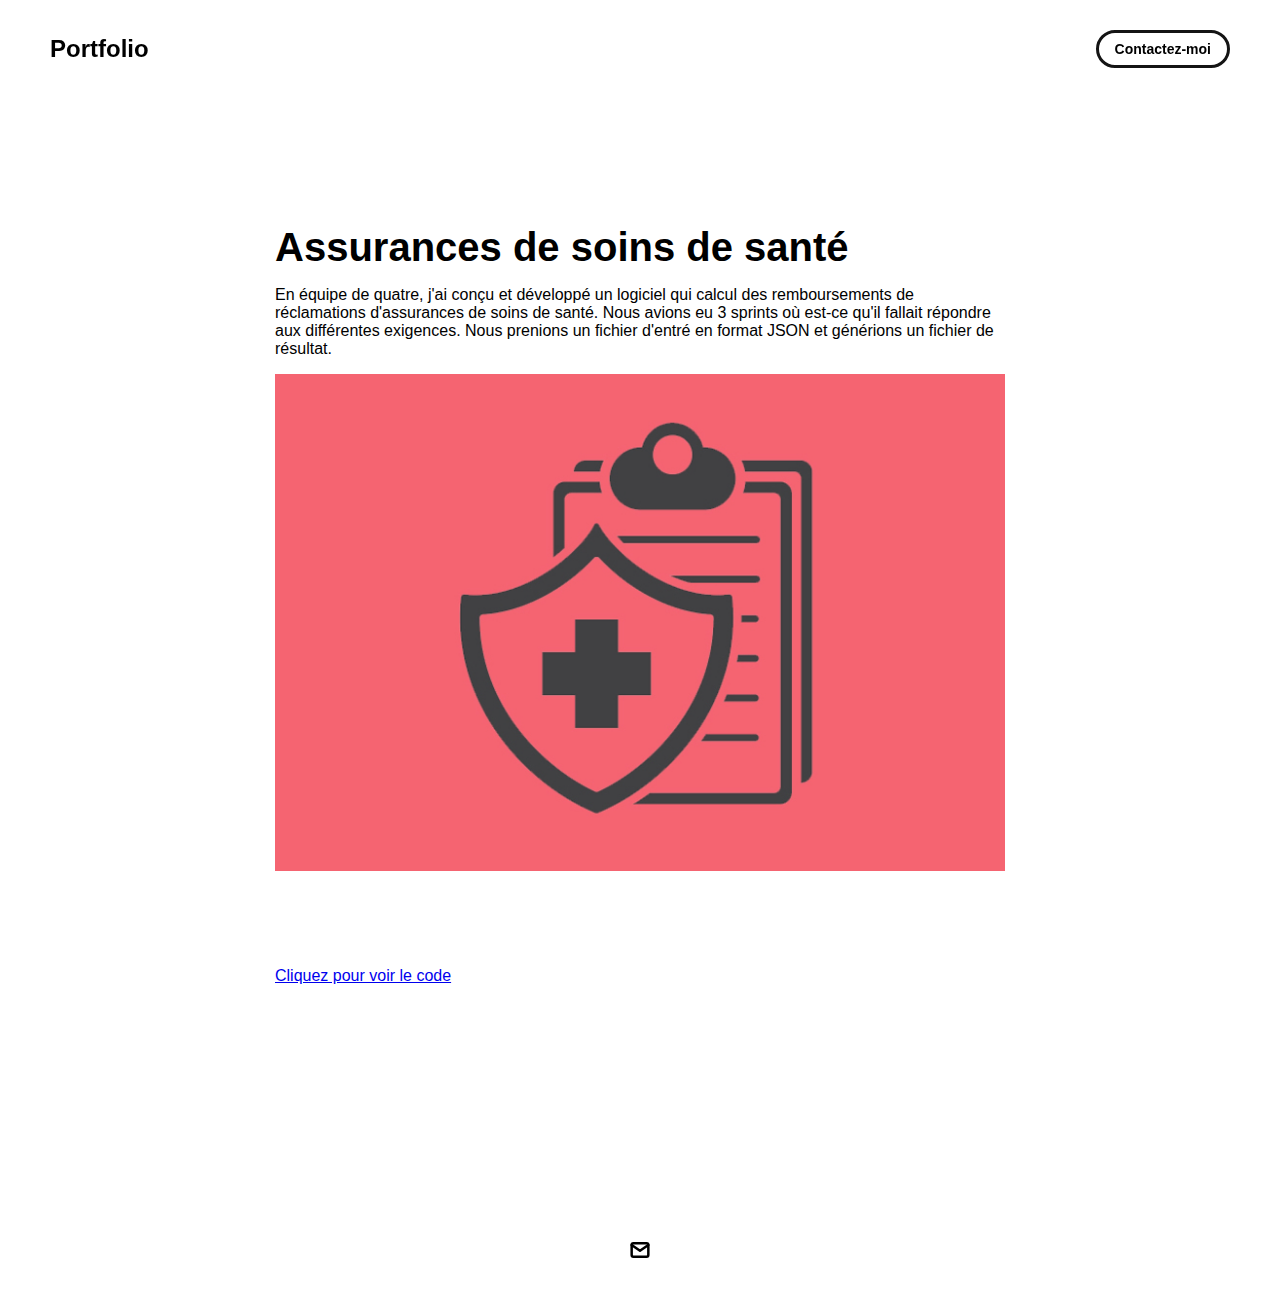
<file: project-pages/project-template6.html>
<!DOCTYPE html>
<html lang="en">
	<head>
		<meta charset="utf-8">
     <link rel="icon" href="../assets/images/1311.png" />
     <title>Imad's Projects</title>
    <meta name="description" content="Imad">
    <meta name="viewport" content="width=device-width, initial-scale=1" />

		<link rel="stylesheet" href="../css/layout.css">
    <link rel="stylesheet" href="../css/typography.css">
    <link rel="stylesheet" href="../css/utilities.css">

		<script defer src="../js/script.js"></script>
	</head>
	<body>
    <!-- NAVBAR -->
    <div class="navbar">
      <a class="nav-title-link" href="../index.html">
        <span class="nav-title">Portfolio</span>
        <a class="button" href="mailto:imad.shakerr@gmail.com">
          <span class="button-text">Contactez-moi</span>
        </a>
      </a>
    </div>

    <!-- MAIN PAGE CONTENT -->
    <div id="main-content">

      <!-- PROJECT HEADER -->
      <div id="project-header">
        <div class="main-title">Assurances de soins de santé</div>
        <div class="body-text">En équipe de quatre, j'ai conçu et développé un logiciel qui calcul des remboursements de réclamations d'assurances de soins de santé. Nous avions eu 3 sprints où est-ce qu'il fallait répondre aux différentes exigences. Nous prenions un fichier d'entré en format JSON et générions un fichier de résultat.
        </div>
        <image class="project-header-image" src="../assets/images/assurance.jpeg">
      </div>

      <!-- PROJECT DETAILS -->
        <div id="project-details">
            <a href="https://github.com/imadshaker/AssurancesSoins">Cliquez pour voir le code</a>
        </div>


    </div>

    <!-- FOOTER -->
    <div id="footer">
      <a class="icon-link" href="mailto:imad.shakerr@gmail.com">
        <image src="../assets/icons/mail.svg" class="footer-icon"/>
      </a>
    </div>

	</body>
</html>
</file>
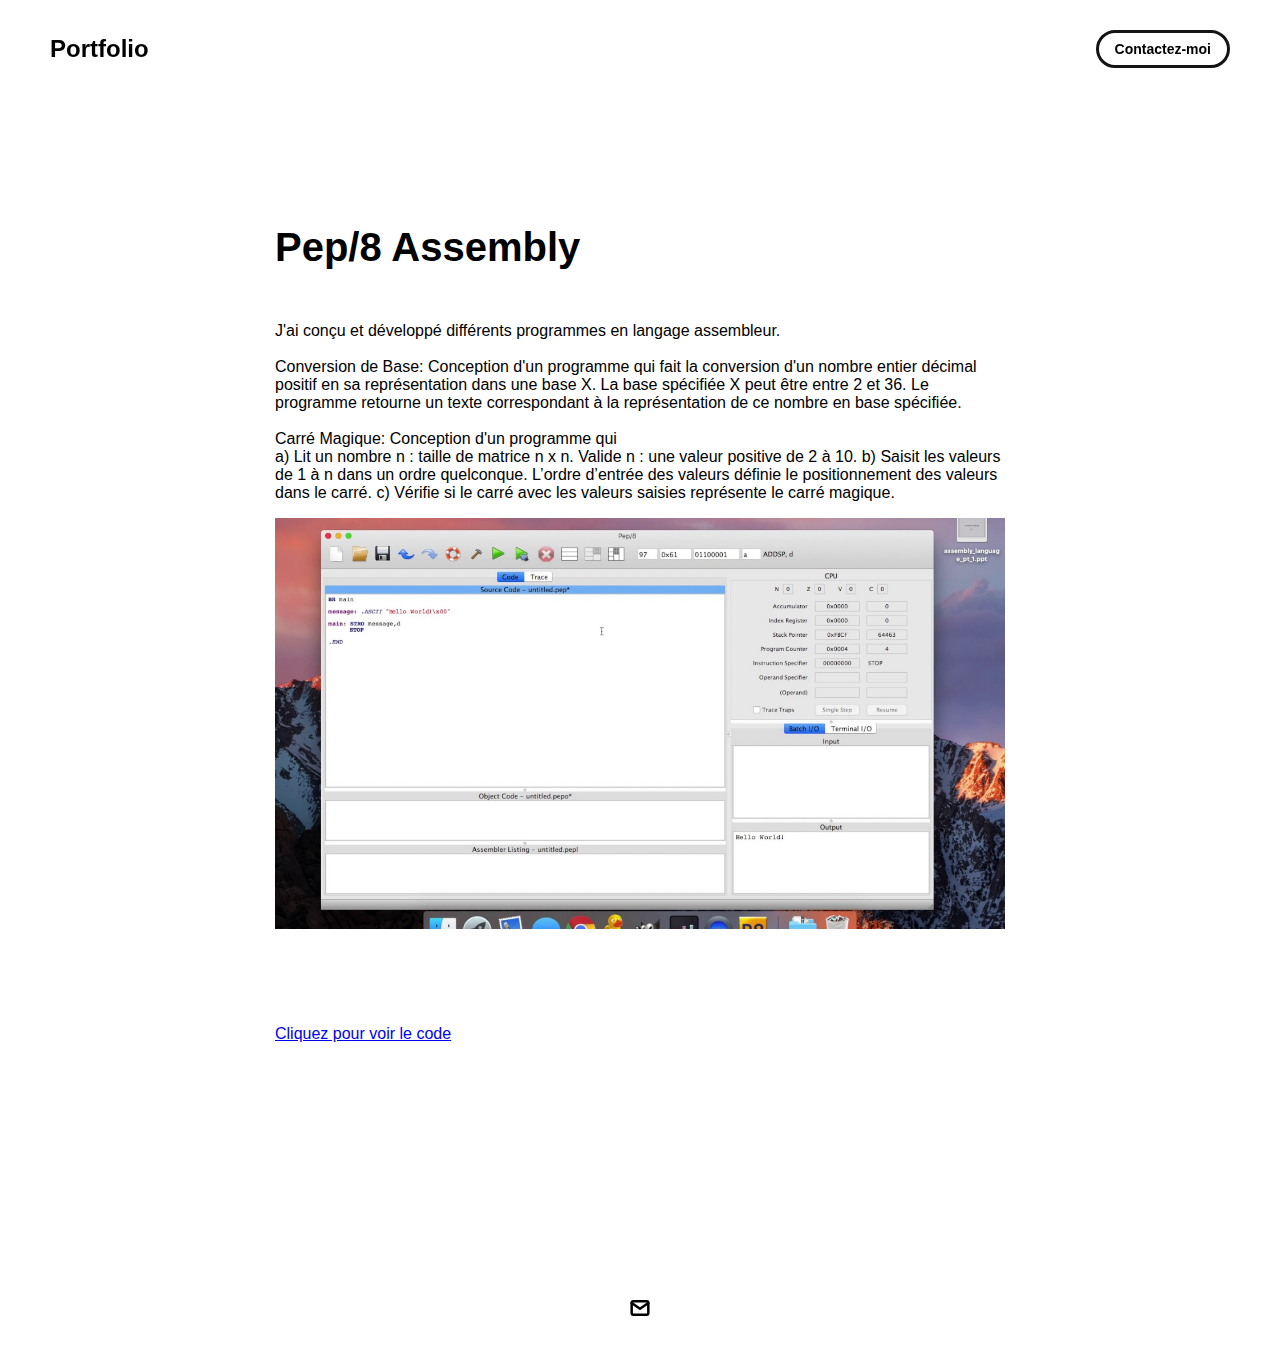
<file: project-pages/project-template7.html>
<!DOCTYPE html>
<html lang="en">
	<head>
		<meta charset="utf-8">
     <link rel="icon" href="../assets/images/1311.png" />
     <title>Imad's Projects</title>
    <meta name="description" content="Imad">
    <meta name="viewport" content="width=device-width, initial-scale=1" />

		<link rel="stylesheet" href="../css/layout.css">
    <link rel="stylesheet" href="../css/typography.css">
    <link rel="stylesheet" href="../css/utilities.css">

		<script defer src="../js/script.js"></script>
	</head>
	<body>
    <!-- NAVBAR -->
    <div class="navbar">
      <a class="nav-title-link" href="../index.html">
        <span class="nav-title">Portfolio</span>
        <a class="button" href="mailto:imad.shakerr@gmail.com">
          <span class="button-text">Contactez-moi</span>
        </a>
      </a>
    </div>

    <!-- MAIN PAGE CONTENT -->
    <div id="main-content">

      <!-- PROJECT HEADER -->
      <div id="project-header">
        <div class="main-title">Pep/8 Assembly</div>
        <div class="body-text"><br></br>J'ai conçu et développé différents programmes en langage assembleur.</br> <br>
            Conversion de Base: Conception d'un programme qui fait la conversion d'un nombre entier décimal positif en sa représentation dans une base X. La base spécifiée X peut être entre 2 et 36. Le programme retourne un texte correspondant à la représentation de ce nombre en base spécifiée.
            </br>
            <br>
            Carré Magique: Conception d'un programme qui<br>
            a) Lit un nombre n : taille de matrice n x n. Valide n : une valeur positive de 2 à 10.
            b) Saisit les valeurs de 1 à n dans un ordre quelconque. L’ordre d’entrée des valeurs définie le positionnement des valeurs dans le carré.
            c) Vérifie si le carré avec les valeurs saisies représente le carré magique.
            </br>
        </div>
        <image class="project-header-image" src="../assets/images/assembly.jpeg">
      </div>
        <div id="project-details">
            <a href="https://github.com/imadshaker/Pep-8-Assembly-Projects">Cliquez pour voir le code</a>
        </div>


    </div>

    <!-- FOOTER -->
    <div id="footer">
      <a class="icon-link" href="mailto:imad.shakerr@gmail.com">
        <image src="../assets/icons/mail.svg" class="footer-icon"/>
      </a>
    </div>

	</body>
</html>
</file>
<file: css/layout.css>
* {
  box-sizing: border-box;
}

html {
  text-size-adjust: none;
  -webkit-text-size-adjust: none;
  -moz-text-size-adjust: none;
  -ms-text-size-adjust: none;
}

body {
  margin: 0;
  -webkit-font-smoothing: antialiased;
  -moz-osx-font-smoothing: grayscale;
}




/* Main Page Layout */

#main-content {
  margin: 225px 425px;
  display: flex;
  flex-direction: column;
  gap: 96px;
}




/* Portfolio Header */

#portfolio-header {
  display: flex;
  gap: 20px;
  align-items: center;
}

#portfolio-header-image-container {
  display: flex;
  flex-direction: column;
  gap: 10px;
  flex-basis: 50%;
}

.portfolio-header-image {
  width: 100%;
  height: auto;
}

#portfolio-header-text-container {
  display: flex;
  flex-direction: column;
  gap: 34px;
  flex-basis: 50%;
}




/* About Section */

#about-section {
  display: flex;
  flex-direction: column;
  gap: 16px;
}

.about-section-content {
  display: flex;
  flex-direction: column;
  gap: 34px;
}




/* Project Section */

#my-work-section {
  display: flex;
  flex-direction: column;
  gap: 16px;
}

#my-personal-work-section {
  display: flex;
  flex-direction: column;
  gap: 16px;
}

.projects-container {
  display: flex;
  gap: 34px 16px;
  flex-wrap: wrap;
}

    /* Project Cards */

    .project-card {
      max-width: calc((100% - 32px) / 3);
      display: flex;
      flex-direction: column;
      gap: 34px;
    }

    .project-card-text-container {
      flex-direction: column;
      display: flex;
      gap: 16px
    }

    .project-image {
      width: 100%;
      height: 200px;
      object-fit: cover;
      object-position: center;
    }




/* Project Pages */

#project-header {
  display: flex;
  flex-direction: column;
  gap: 16px;
}

.project-header-image {
  width: 100%;
  height: auto;
}

#project-details {
  display: flex;
  flex-direction: column;
  gap: 16px;
}

.project-details-content {
  display: flex;
  flex-direction: column;
  gap: 34px;
}

    /* Project Gallery */

    #project-gallery {
      display: flex;
      flex-direction: column;
      gap: 16px;
    }

    .project-gallery-content {
      display: flex;
      flex-wrap: wrap;
      gap: 34px 16px;
    }

    .gallery-image-container {
      width: 100%;
      display: flex;
      flex-direction: column;
      gap: 10px;
    }

    .gallery-image-container.half-width {
      width: calc((100% - 16px) / 2);
    }

    .gallery-image {
      width: 100%;
      height: auto;
    }


/* Extra Extra large devices (large laptops and desktops, 1200px and below) */
@media only screen and (max-width: 1600px) {
  #main-content {
    margin: 225px 275px;
  }
}

/* Extra large devices (large laptops and desktops, 1200px and below) */
@media only screen and (max-width: 1200px) {
  #main-content {
    margin: 225px 175px;
  }
}

/* Large devices (laptops/desktops, 1000px and below) */
@media only screen and (max-width: 1000px) {
  #main-content {
    margin: 225px 75px;
  }
}

/* Small devices (portrait tablets and large phones, 800px and below) */
@media only screen and (max-width: 800px) {
  #main-content {
    margin: 150px 50px;
  }

  #portfolio-header {
    flex-direction: column;
  }

  .project-card {
    max-width: calc((100% - 16px) / 2);
  }
}

/* Small devices (portrait tablets and large phones, 600px and below) */
@media only screen and (max-width: 600px) {
  #main-content {
    margin: 125px 20px;
  }

  .project-card {
    max-width: 100%;
  }
}
</file>
<file: css/typography.css>
body {
  font-family: "Helvetica Neue", Helvetica, Arial, sans-serif;
}

.nav-title {
  font-weight: 700;
  font-size: 24px;
}

.button-text {
  font-size: 14px;
  font-weight: 700;
}

.image-caption {
  font-size: 14px;
  font-weight: 500;
}

.main-title {
  font-size: 40px;
  font-weight: 700;
}

.subheader-text {
  font-size: 20px;
  font-weight: 700;
}

.body-text {
  font-size: 16px;
  font-weight: 500;
}

.project-card-text {
  overflow: hidden;
  text-overflow: ellipsis;
  display: -webkit-box;
  -webkit-line-clamp: 4;
  -webkit-box-orient: vertical;
}

.project-title {
  overflow: hidden;
  text-overflow: ellipsis;
  display: -webkit-box;
  -webkit-line-clamp: 1;
  -webkit-box-orient: vertical;
}
</file>
<file: css/utilities.css>
/* Icons */

.right-arrow-icon {
  width: 16px;
  height: 16px;
  margin-top: 1px;
}

.footer-icon {
  width: 20px;
  height: 20px;
}

a.icon-link {
  transition: transform 200ms ease-in-out;
}

a.icon-link:hover {
  cursor: pointer;
  stroke-width: 5;
  margin: 0;
  transform: rotate(15deg);
}


/* Navbar Styling */

.navbar {
  width: 100%;
  padding: 30px 50px;
  display: flex;
  justify-content: space-between;
  align-items: center;
  position: fixed;
  top: 0;
  left: 0;
}

.nav-title-link {
  color: black;
  text-decoration: none;
}

.nav-title-link:hover {
  text-decoration: underline;
}

/* Small devices (portrait tablets and large phones, 800px and below) */
@media only screen and (max-width: 800px) {
  .navbar {
    padding: 20px 20px;
    background-color: white
  }
}


/* Button Styling */

a.button {
  padding: 8px 16px;
  border: 3px solid #141414;
  border-radius: 50px;
  color: black;
  text-decoration: none;
  width: fit-content;
  display: flex;
  gap: 5px;
  align-items: center;
}

a.button:hover {
  text-decoration: underline;
  text-decoration-thickness: 2px;
  cursor: pointer;
}


/* Footer Styling */

#footer {
  width: 100%;
  display: flex;
  padding: 30px 50px;
  justify-content: center;
  align-items: center;
  gap: 16px;
}

/* Link Styling */
a.no-underline {
  text-decoration: none;
  color: black
}

a.no-underline:hover {
  text-decoration: underline;
  cursor: pointer;
}

/* Small devices (portrait tablets and large phones, 800px and below) */
@media only screen and (max-width: 800px) {
  #footer {
    padding: 20px 20px;
  }
}
</file>
